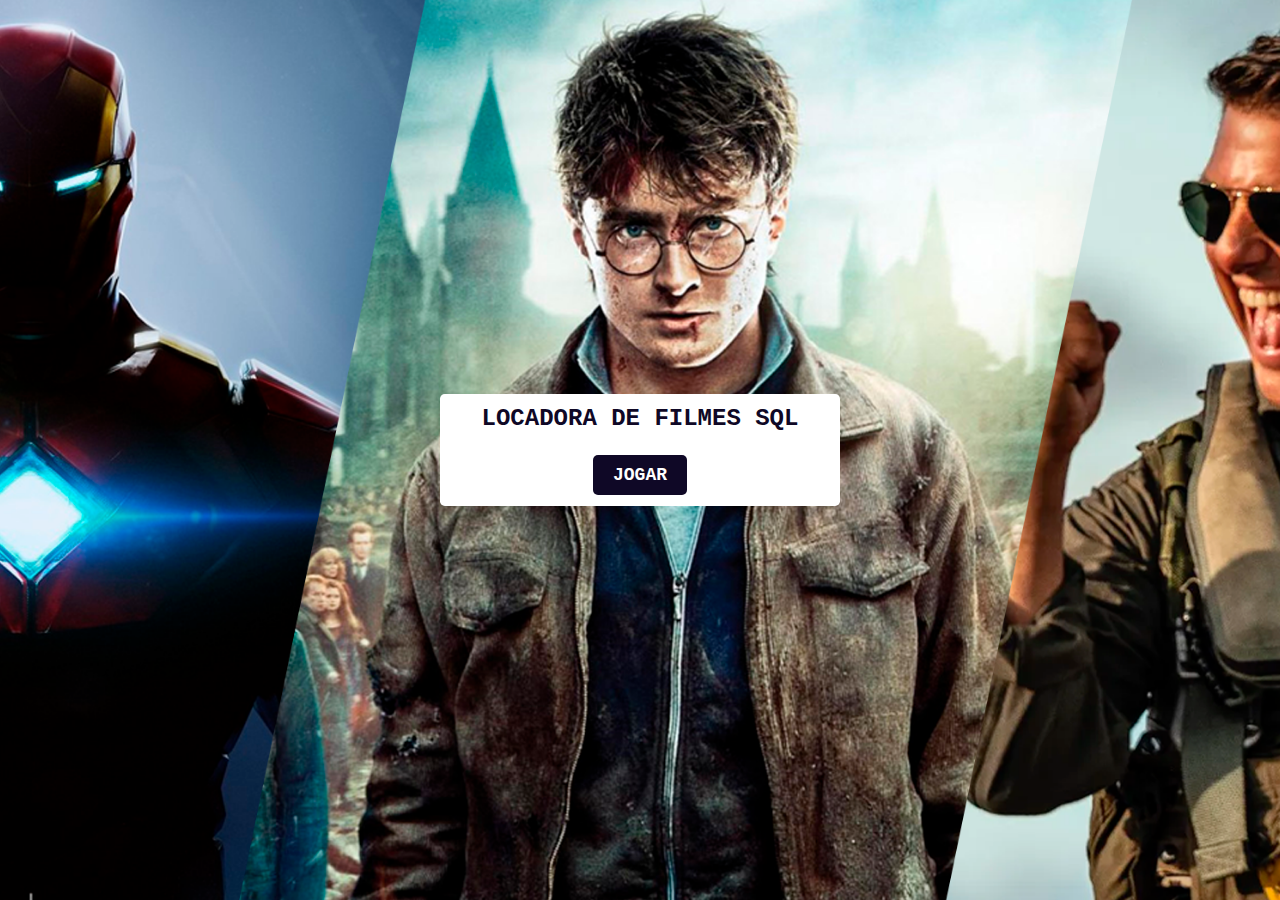
<file: index.html>
<!DOCTYPE html>
<html lang="pt-BR">
<head>
    <meta charset="UTF-8">
    <meta name="viewport" content="width=device-width, initial-scale=1.0">
    <title>Locadora de Filmes SQL</title>
    <link rel="stylesheet" href="css/style_index.css">
    <script>
        localStorage.removeItem("nivel2Ativo");
        localStorage.removeItem("nivel3Ativo");
        localStorage.removeItem("nivel4Ativo");
    </script>
</head>
<body>
    <div class="entrar">
        <p>LOCADORA DE FILMES SQL</p>
        <button onclick="niveis()">JOGAR</button>
    </div>

    <script src="js/script_index.js"></script>
</body>
</html>
</file>
<file: css/style_index.css>
* {
    margin: 0;
    padding: 0;
    box-sizing: border-box;
    font-family: 'Courier New', Courier, monospace;
}

body {
    display: flex;
    background-image: url(../img/background.png);
    background-size: cover;
    background-position: center center;
    justify-content: center;
    align-items: center;
    height: 100vh;
    overflow: hidden;
}

p {
    font-weight: bolder;
    font-size: 1.5rem;
    color: #0F0826;
}

.entrar {
    display: flex;
    justify-content: space-around;
    align-items: center;
    width: 25rem;
    height: 7rem;
    max-width: 90%;
    background-color: white;
    border-radius: .3rem;
    flex-direction: column;
}

button {
    padding: 10px 20px;
    font-size: 18px;
    background-color: #0F0826;
    color: #fff;
    border: none;
    cursor: pointer;
    border-radius: 5px;
    font-weight: bolder;
}

button:hover {
    box-shadow: 4px 4px 4px 0px rgba(0, 0, 0, 0.25);
}
</file>
